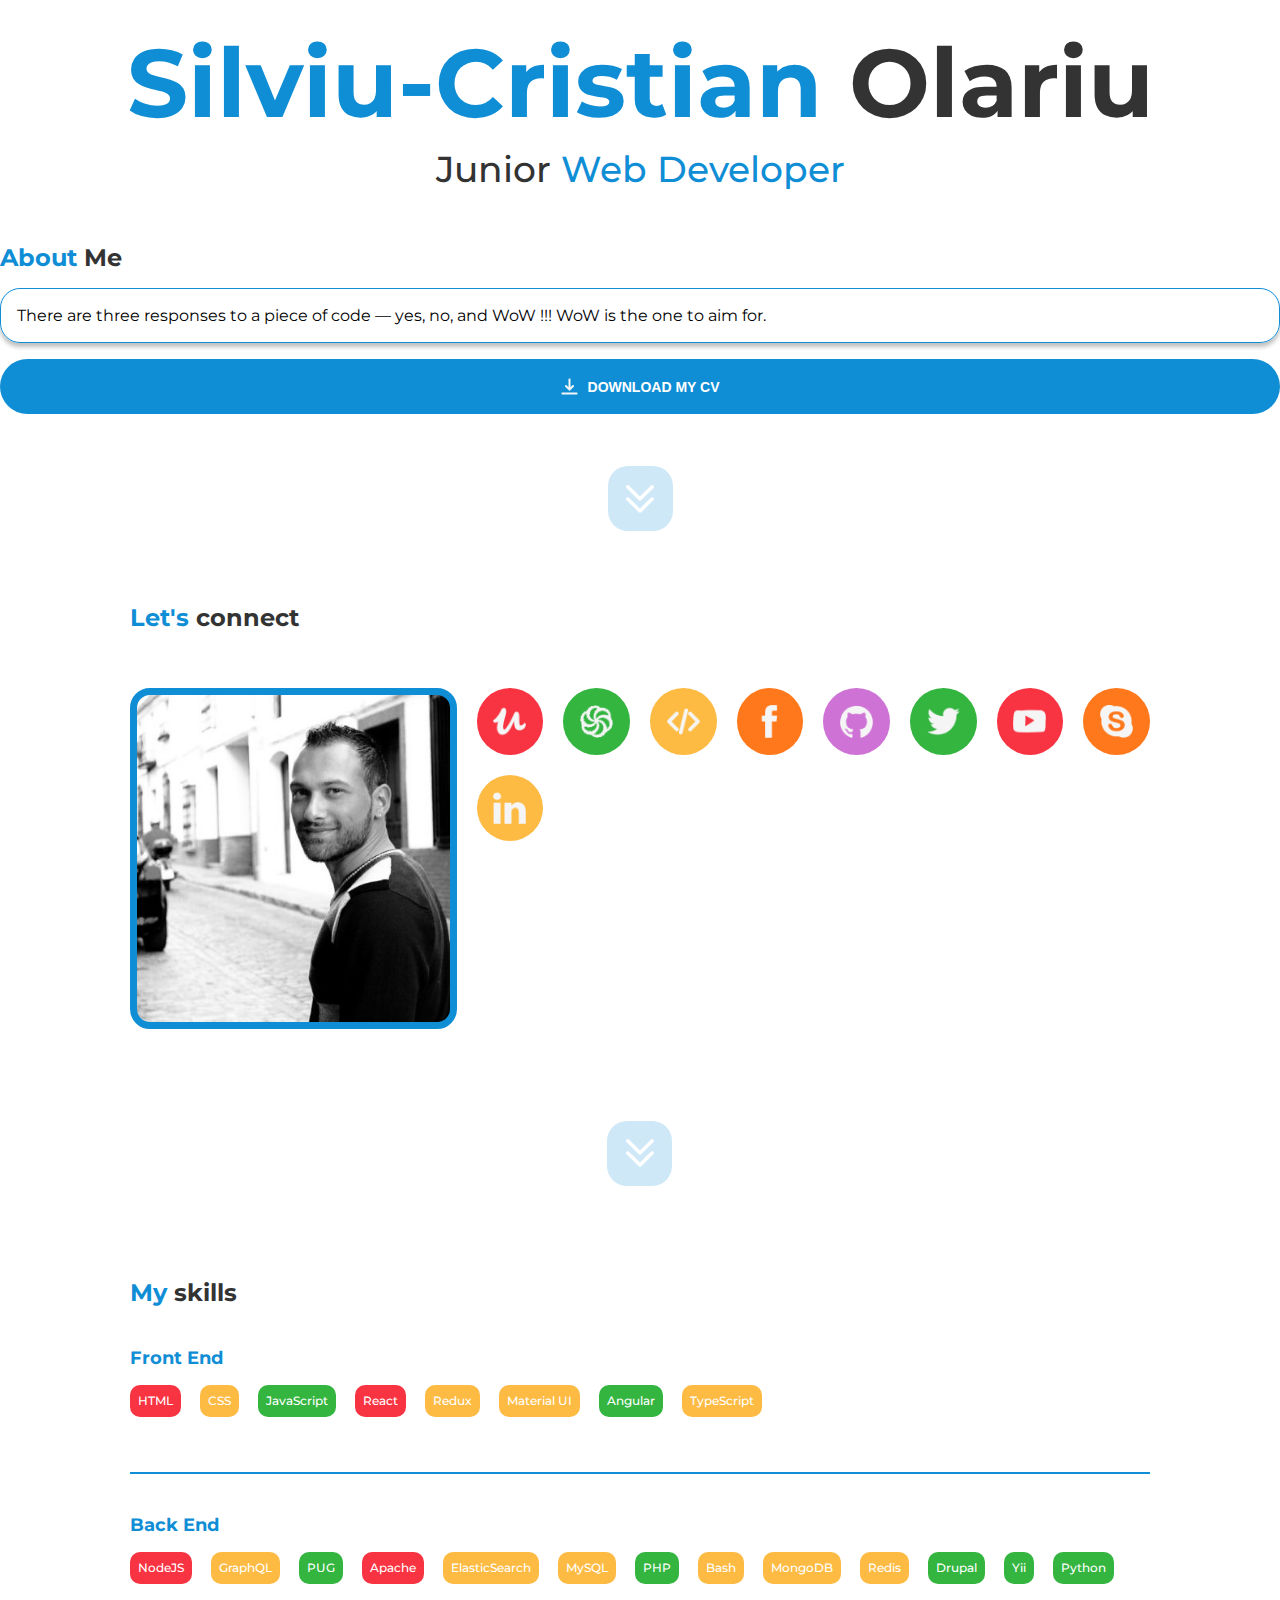
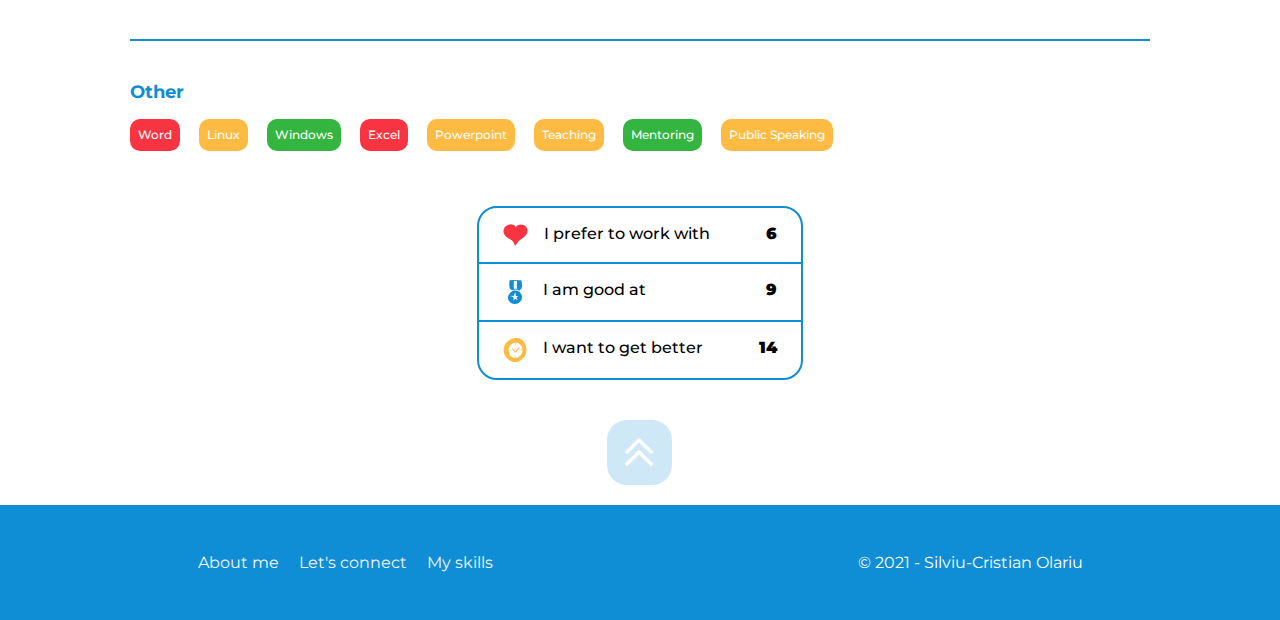
<file: web/SilviuCristianOlariu/index.html>
<!DOCTYPE html>
<html lang="en">
<head>
    <meta charset="UTF-8"/>
    <meta http-equiv="X-UA-Compatible" content="IE=edge"/>
    <meta name="viewport" content="width=device-width, initial-scale=1.0"/>
    <title>CV Silviu-Cristian Olariu</title>

    <!-- --- === font link import === --- -->
    <link rel="preconnect" href="https://fonts.gstatic.com" />
    <link href="https://fonts.googleapis.com/css2?family=Montserrat:wght@400;500;700;900&display=swap" rel="stylesheet"/>
    
    <link rel="stylesheet" href="css/looks.css" />

</head>

<body>
<!-- --- === Welcome Section === --- -->
    <div classs="grid">
        <div data-full>
            <h1><span>Silviu-Cristian</span> <span>Olariu</span></h1>
        </div>

        <div data-full>
            <h2><span>Junior</span> <span>Web Developer</span></h2>
        </div>

        <div data-full>
            <div class="brake-52"></div>
        </div>
        
        <div data-full>
            <h3><span>About</span> <span>Me</span></h3>
        </div>
        
        <div data-full>
            <div class="brake-16"></div>
        </div>
        
        <div data-full>
            <div class="shadow-box">
                <p class="description">
                    There are three responses to a piece of code — yes, no, and WoW !!!  WoW is the one to aim for.
                </p>
            </div>
        </div>
        
        <div data-full>
            <div class="brake-16"></div>
        </div>
        
        <div data-full>
            <button data-style="pill">
                <img src="assets/download.png" />
                <span>Download my CV</span>
            </button>
        </div>
        
        <div data-full>
            <div class="brake-52"></div>
        </div>

        <div data-full>
            <button data-style="disc"></button>
        </div>

        <div data-full>
            <div class="break-52"></div>
        </div>
    </div>

<!-- --- === Connect Section === --- -->

<div class="grid" id="connect">
    <div data-full>
        <div class="brake-52"></div>
    </div>

    <div data-full>
        <h3><span>Let's</span> <span>connect</span></h3>
    </div>

    <div data-full>
        <div class="brake-16"></div>
    </div>

    <div data-row="4" data-column="4">
        <div
            class="image-square"
            style="background-image: url(assets/SilviuOlariu.JPG);"
        ></div>
    </div>

    <div
        class="social__icon--red"
        style="background-image: url(assets/udemy.png)"
    ></div>

    <div
        class="social__icon--green"
        style="background-image: url(assets/codewars.png)"
    ></div>

    <div
        class="social__icon--yellow"
        style="background-image: url(assets/codetap.png)"
    ></div>

    <div
        class="social__icon--orange"
        style="background-image: url(assets/facebook.png)"
    ></div>

    <div
        class="social__icon--purple"
        style="background-image: url(assets/github.png)"
    ></div>

    <div
        class="social__icon--green"
        style="background-image: url(assets/twitter.png)"
    ></div>

    <div
        class="social__icon--red"
        style="background-image: url(assets/youtube.png)"
    ></div>

    <div
        class="social__icon--orange"
        style="background-image: url(assets/skype.png)"
    ></div>

    <div
        class="social__icon--yellow"
        style="background-image: url(assets/linkedin.png)"
    ></div>

    <div data-full>
        <div class="brake-52"></div>
    </div>
    
    <div data-full>
        <button data-style="disc"></button>
    </div>

    <div data-full>
        <div class="brake-52"></div>
    </div>
</div>

<!-- --- === Skills Section === --- -->

<div class="grid" id="skills">
    <div data-full>
        <div class="break-52"></div>
    </div>

    <div data-full>
        <h3><span>My</span> <span>skills</span></h3>
    </div>

    <div class="data-red"></div>
    <div class="data-green"></div>
    <div class="data-yellow"></div>

    <div data-full>
        <h4>Front End</h4>

        <div class="skill__list">
            <span class="tag-red">HTML</span>
            <span class="tag-yellow">CSS</span>
            <span class="tag-green">JavaScript</span>
            <span class="tag-red">React</span>
            <span class="tag-yellow">Redux</span>
            <span class="tag-yellow">Material UI</span>
            <span class="tag-green">Angular</span>
            <span class="tag-yellow">TypeScript</span>
        </div>
    </div>

    <div data-full><hr /></div>

    <div data-full>
        <h4>Back End</h4>

        <div class="skill__list">
            <span class="tag-red">NodeJS</span>
            <span class="tag-yellow">GraphQL</span>
            <span class="tag-green">PUG</span>
            <span class="tag-red">Apache</span>
            <span class="tag-yellow">ElasticSearch</span>
            <span class="tag-yellow">MySQL</span>
            <span class="tag-green">PHP</span>
            <span class="tag-yellow">Bash</span>
            <span class="tag-yellow">MongoDB</span>
            <span class="tag-yellow">Redis</span>
            <span class="tag-green">Drupal</span>
            <span class="tag-green">Yii</span>
            <span class="tag-green">Python</span>
        </div>
    </div>

    <div data-full><hr /></div>

    <div data-full>
        <h4>Other</h4>

        <div class="skill__list">
            <span class="tag-red">Word</span>
            <span class="tag-yellow">Linux</span>
            <span class="tag-green">Windows</span>
            <span class="tag-red">Excel</span>
            <span class="tag-yellow">Powerpoint</span>
            <span class="tag-yellow">Teaching</span>
            <span class="tag-green">Mentoring</span>
            <span class="tag-yellow">Public Speaking</span>
        </div>
    </div>

    <div data-full>
        <div class="break-16"></div>
    </div>

    <div data-center>
        <div class="legend">
            <div class="legend__item">
                <img src="assets/heart.png" />
                <p class="legend__description">I prefer to work with</p>
                <div class="legend__counter--red"></div>
            </div>

            <div class="legend__item">
                <img src="assets/badge.png" />
                <p class="legend__description">I am good at</p>
                <div class="legend__counter--green"></div>
            </div>

            <div class="legend__item">
                <img src="assets/clock.png" />
                <p class="legend__description">I want to get better</p>
                <div class="legend__counter--yellow"></div>
            </div>
        </div>
    </div>

    <div data-full>
        <div class="break-52"></div>
    </div>

    <div data-full>
        <button data-style="disc" rotate="180"></button>
    </div>

    <div daata-full>
        <div class="break-52"></div>
    </div>
</div>
<!-- --- === Footer === --- -->

<footer>
    <nav class="footer__link--wrapper">
        <a class="footer__link" href="#">About me</a>
        <a class="footer__link" href="#connect">Let's connect</a>
        <a class="footer__link" href="#skills">My skills</a>
    </nav>
    <div class="footer__copy">&copy; 2021 - Silviu-Cristian Olariu</div>
</footer>
</body>
</html>
</file>
<file: web/SilviuCristianOlariu/css/looks.css>
@import 'config.css';
@import 'color.css';
@import 'grid.css';
@import 'typography.css';
@import 'welcome.css';
@import 'connect.css';
@import 'skills.css';
@import 'footer.css';
@import 'light-dark.css';
</file>
